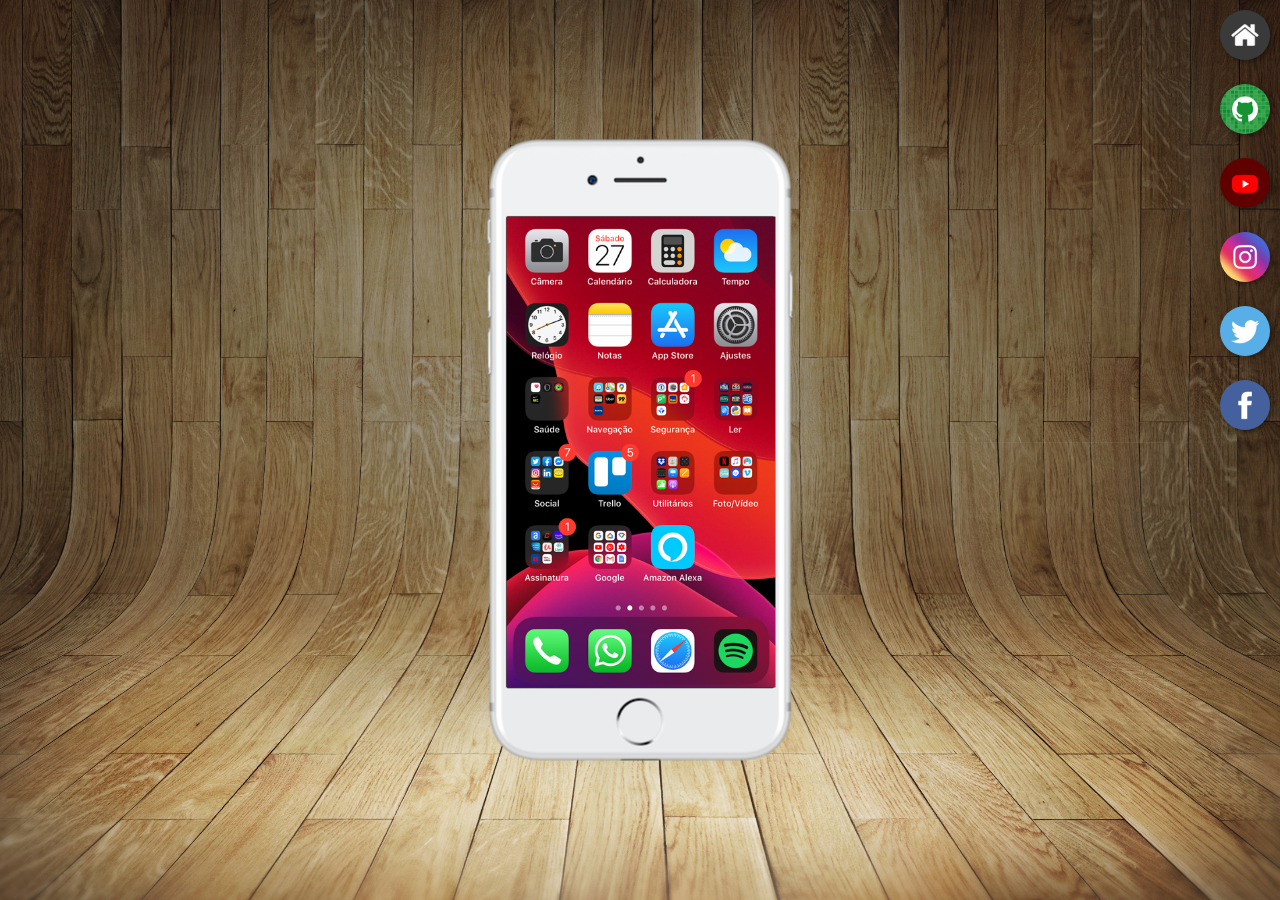
<file: index.html>
<!DOCTYPE html>
<html lang="en">
<head>
    <meta charset="UTF-8">
    <meta name="viewport" content="width=device-width, initial-scale=1.0">
    <link rel="shortcut icon" href="favicon.ico" type="image/x-icon">
    <link rel="stylesheet" href="style/stylersociais.css">
    <title>Proj Redes Sociais</title>
</head>
<body>
  <main>
    <section id="telefone">
         <iframe src="home.html" name="ecra" id="ecra" frameborder="0">
            Seu browser não é compativel!
         </iframe>
    </section>
    <section id="redes-sociais">
        <a href="#" target="ecra"><img src="imagens/logo-home.jpg" alt="home"></a><br>
        <a href="#" target="ecra"><img src="imagens/logo-github.jpg" alt="youtube"></a><br>
        <a href="#" target="ecra"><img src="imagens/logo-youtube.jpg" alt="GitHub"></a><br>
        <a href="#" target="ecra"><img src="imagens/logo-instagram.jpg" alt="Instagram"></a><br>
        <a href="#" target="ecra"><img src="imagens/logo-twitter.jpg" alt="Twitter"></a><br>
        <a href="#" target="ecra"><img src="imagens/logo-facebook.jpg" alt="Facebook"></a>
    </section>
    
  </main>
</body>
</html>
</file>
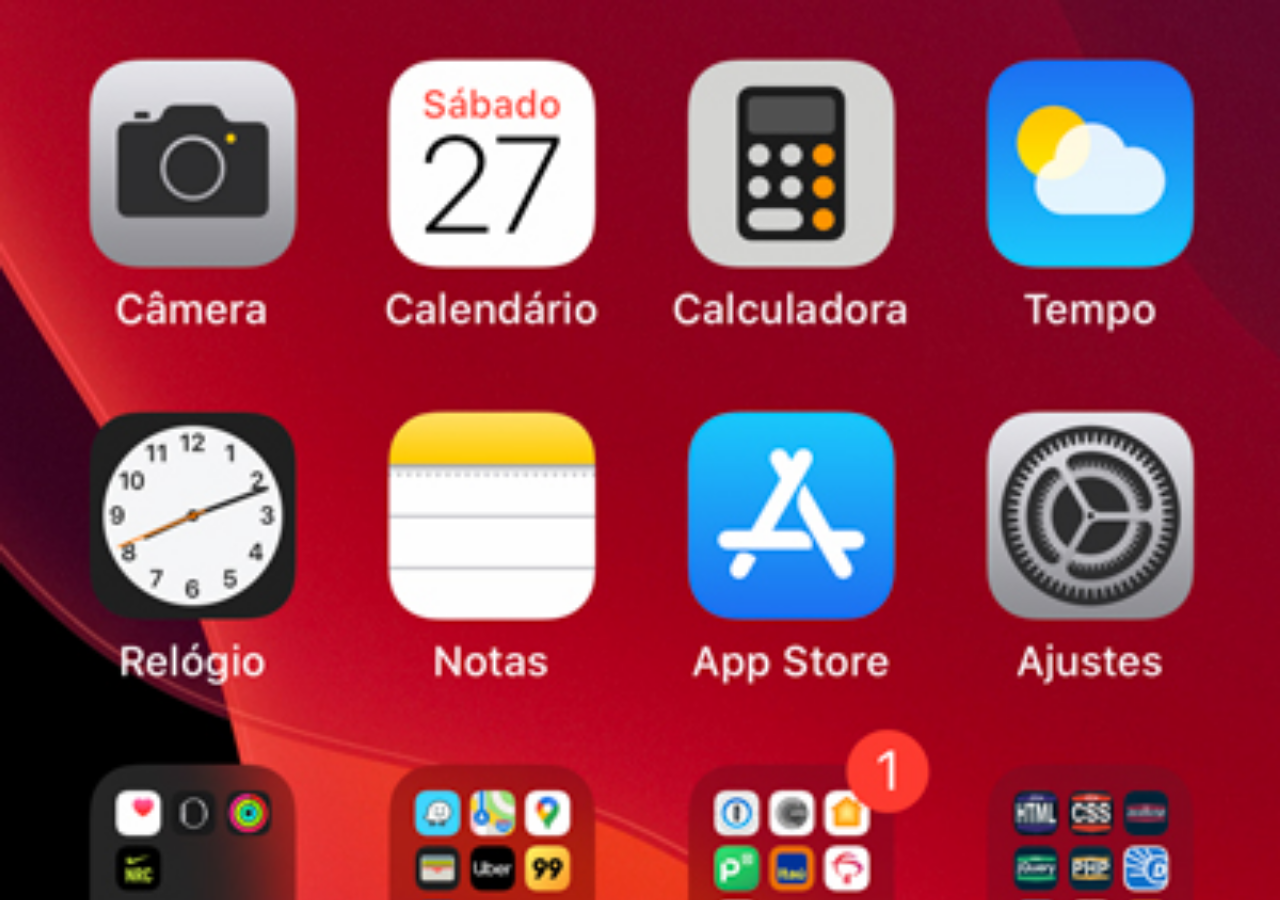
<file: home.html>
<!DOCTYPE html>
<html lang="en">
<head>
    <meta charset="UTF-8">
    <meta name="viewport" content="width=device-width, initial-scale=1.0">
    <title>Home</title>
</head>
<style>
*{/*reset total do projeto*/
    margin: 0px;
    padding: 0px;
}

body{
    width: 100vw;
    height: 100vh;
    background: black url('imagens/tela-home.jpg') no-repeat top center;
    background-size: cover;
}
</style>
<body>
    
</body>
</html>
</file>
<file: style/stylersociais.css>
@charset "UTF-8";

*{/*reset total do projeto*/
    margin: 0px;
    padding: 0px;
    font-family: Arial, Helvetica, sans-serif;
}

html, body{
    height: 100vh;
    width: 100vw;
    background-color: black;
}

body{
    background: url('../imagens/fundo-madeira.jpg') no-repeat top center;
    background-size: cover; /*cobrir o ecra inteiro*/
    background-attachment: fixed;
}

main{
    position: relative;
    height: 100vh;
    
}

section#telefone{
    position: absolute;
    top: 50%;
    left: 50%;
    transform: translate(-50%, -50%);
    
    height: 627px;
    width: 311px;
    background: url('../imagens/frame-iphone.png') no-repeat;

}

iframe#ecra{
    position: relative;
    top: 80px;
    left: 22px;
    width: 269px;
    height: 471px;
}

section#redes-sociais{
    text-align: right;
}

section#redes-sociais img{
    width: 50px;
    height: 50px;
    margin: 10px;
    border-radius: 50%; /*tornar os botoes redondinhos*/
    box-shadow: 2px 2px 5px rgba(0, 0, 0, 0.400);
    box-sizing: border-box; /*para a borda fazer parte das imgens */
}

section#redes-sociais img:hover {
    border: 2px solid rgba(255, 255, 255, 0.637);
    transform: translate(-3px, -3px);
    box-shadow: 5px 5px 10px rgba(0, 0, 0, 0.623);
    transition: transform .2s, border 1s;
}
</file>
